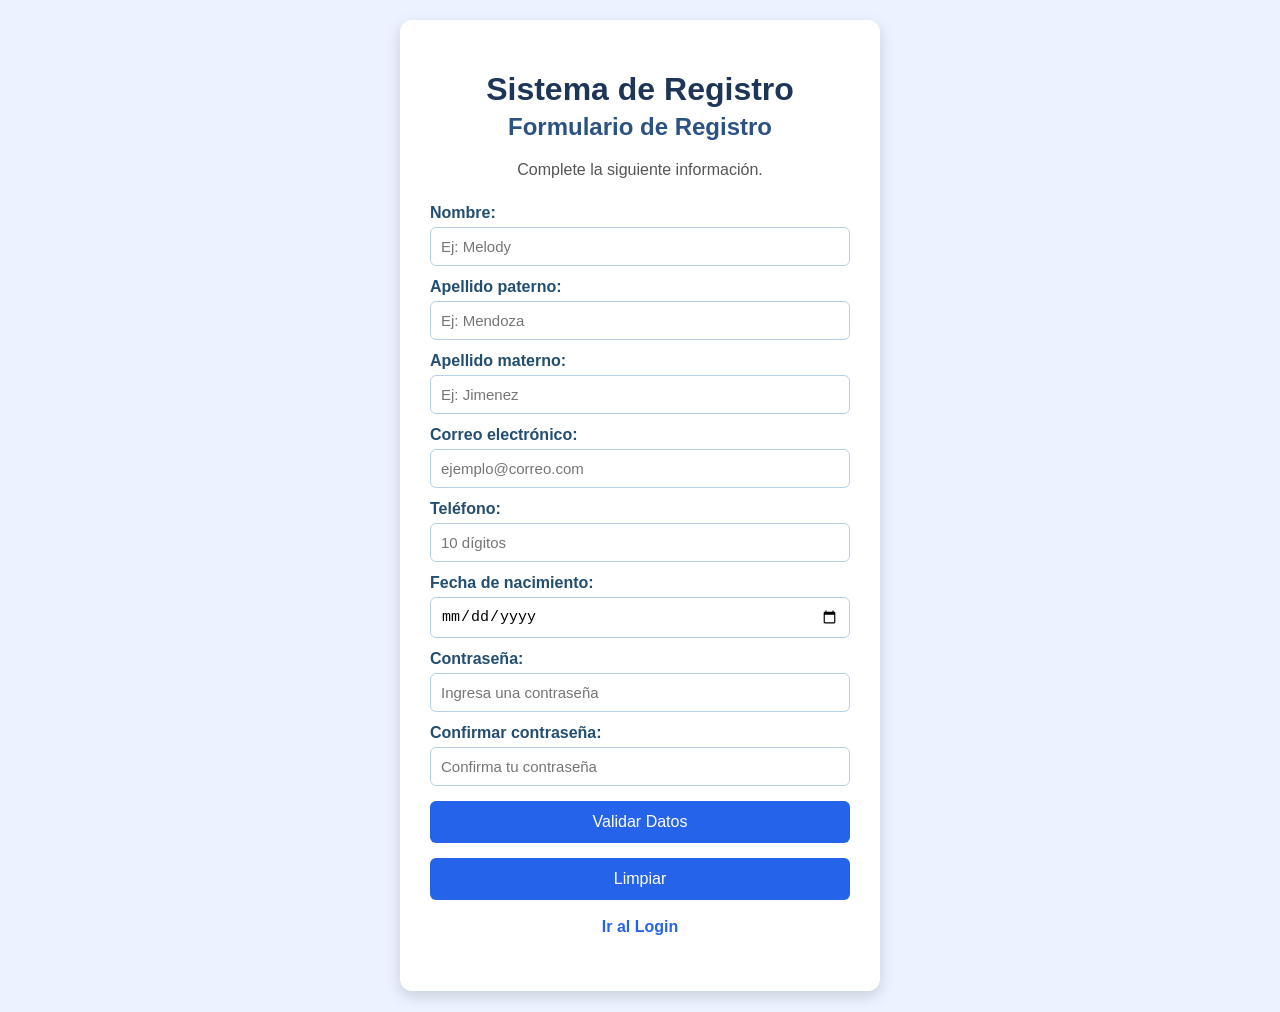
<file: index.html>
<!DOCTYPE html>
<html lang="es">
<head>
    <meta charset="UTF-8">
    <meta name="viewport" content="width=device-width, initial-scale=1.0">
    <title>Formulario - Librería de utileria.js</title>
    <link rel="stylesheet" href="css/index.css">
    <script src="js/utileria.js"></script>
    <script src="js/index.js"></script>
</head>

<body>
    <div class="contenedor">
        <div class="formulario">
            <h1>Sistema de Registro</h1>
            <h2>Formulario de Registro</h2>
            <p>Complete la siguiente información.</p>
            <form id="registro">
                <label for="nombre">Nombre:</label>
                <input type="text" id="nombre" placeholder="Ej: Melody" required>

                <label for="apPaterno">Apellido paterno:</label>
                <input type="text" id="apPaterno" placeholder="Ej: Mendoza" required>

                <label for="apMaterno">Apellido materno:</label>
                <input type="text" id="apMaterno" placeholder="Ej: Jimenez" required>

                <label for="correo">Correo electrónico:</label>
                <input type="email" id="correo" placeholder="ejemplo@correo.com" required>

                <label for="telefono">Teléfono:</label>
                <input type="number" id="telefono" placeholder="10 dígitos" required>

                <label for="fecha">Fecha de nacimiento:</label>
                <input type="date" id="fecha" required>

                <label for="contra">Contraseña:</label>
                <input type="password" id="contra" placeholder="Ingresa una contraseña" required>

                <label for="confirmar">Confirmar contraseña:</label>
                <input type="password" id="confirmar" placeholder="Confirma tu contraseña" required>

                <button type="button" onclick="guardar()">Validar Datos</button>
                <button type="reset">Limpiar</button>
                <p class="enlace">
                    <a href="login.html">Ir al Login</a>
                </p>
            </form>
        </div>
    </div>
    <div id="modal" style="display: none;">
        <div class="contenidoModal">
            <div class="iconoModal"></div>
            <h2>Registro completado</h2>
            <p>La información fue validada correctamente.</p>
            <p id="nombreCompleto"></p>
            <p id="edad"></p>
            <p id="mayor"></p>
            <button type="button" onclick="cerrarModal()">
                Cerrar
            </button>
        </div>
    </div>
</body>

</html>
</file>
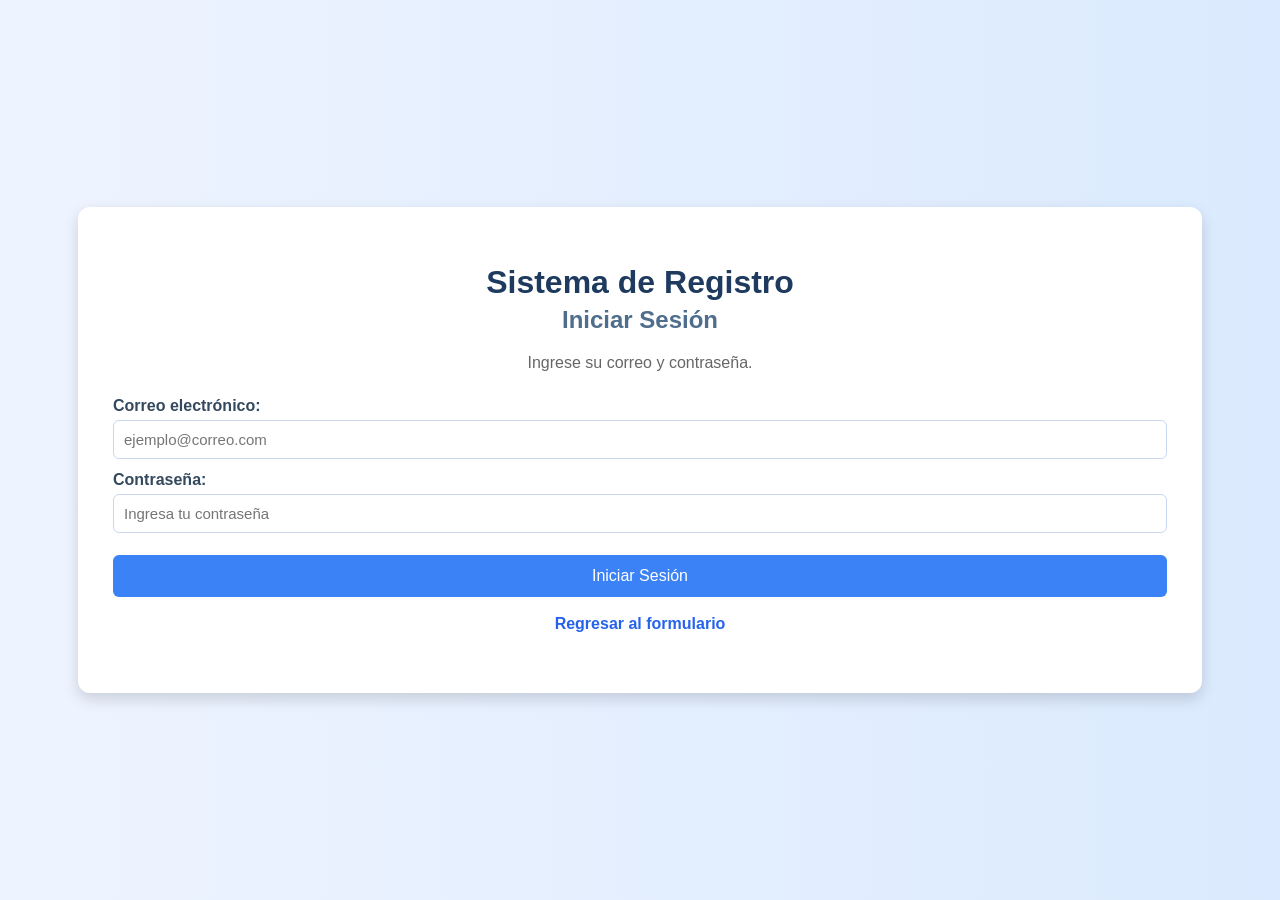
<file: login.html>
<!DOCTYPE html>
<html lang="es">

<head>
    <meta charset="UTF-8">
    <meta name="viewport" content="width=device-width, initial-scale=1.0">
    <title>Login - Librería de utileria.js</title>
    <link rel="stylesheet" href="css/login.css">
    <script src="js/utileria.js"></script>
    <script src="js/login.js"></script>
</head>

<body>
    <div class="contenedor">
        <div class="login">
            <h1>Sistema de Registro</h1>
            <h2>Iniciar Sesión</h2>
            <p>Ingrese su correo y contraseña.</p>
            <form id="login">
                <label for="correo">Correo electrónico:</label>
                <input type="email" id="correo" placeholder="ejemplo@correo.com" required>
                <label for="contra">Contraseña:</label>
                <input type="password" id="contra" placeholder="Ingresa tu contraseña" required>
                <button type="button" id="entrar" onclick="iniciarSesion()">
                    Iniciar Sesión
                </button>
                <p class="enlace">
                    <a href="index.html">Regresar al formulario</a>
                </p>
            </form>
            <div id="mensaje"></div>
        </div>
    </div>
</body>

</html>
</file>
<file: css/index.css>
body {
    margin: 0;
    font-family: Arial, Helvetica, sans-serif;
    background-color: #eaf3ff;
}

.contenedor {
    display: flex;
    justify-content: center;
    align-items: center;
    min-height: 100vh;
    padding: 20px;
}

.formulario {
    background-color: white;
    width: 85%;
    max-width: 420px;
    padding: 30px;
    border-radius: 12px;
    box-shadow: 0px 5px 15px rgba(0, 0, 0, 0.15);
}

h1 {
    text-align: center;
    color: #1d3557;
    margin-bottom: 5px;
}

h2 {
    text-align: center;
    color: #2c5282;
    margin-top: 0;
}

p {
    text-align: center;
    color: #555;
    margin-bottom: 25px;
}

label {
    display: block;
    margin-top: 12px;
    margin-bottom: 5px;
    font-weight: bold;
    color: #234e70;
}

input {
    width: 100%;
    padding: 10px;
    border: 1px solid #b7d0ea;
    border-radius: 6px;
    box-sizing: border-box;
    font-size: 15px;
}

input:focus {
    outline: none;
    border-color: #2563eb;
}

button {
    width: 100%;
    margin-top: 15px;
    padding: 12px;
    border: none;
    border-radius: 6px;
    background-color: #2563eb;
    color: white;
    font-size: 16px;
    cursor: pointer;
    transition: background-color 0.3s;
}

button:hover {
    background-color: #1d4ed8;
}

.enlace {
    text-align: center;
    margin-top: 18px;
}

.enlace a {
    color: #2563eb;
    text-decoration: none;
    font-weight: bold;
}

.enlace a:hover {
    text-decoration: underline;
}

#modal{
    display: none;
    position: fixed;
    left: 0;
    top: 0;
    width: 100%;
    height: 100%;
    background-color: rgba(0, 0, 0, 0.45);
}

.contenidoModal{
    background-color: #ffffff;
    width: 70%;
    max-width: 380px;
    margin: 100px auto;
    padding: 30px;
    border-radius: 15px;
    text-align: center;
    border-top: 8px solid #2563eb;
    box-shadow: 0px 8px 20px rgba(0,0,0,0.25);
}

.contenidoModal h2{
    color: #1d3557;
    margin-top: 0;
    margin-bottom: 20px;
}

.contenidoModal p{
    color: #444;
    margin: 12px 0;
    line-height: 1.5;
}

.contenidoModal button{
    width: 60%;
    margin-top: 20px;
    padding: 10px;
    border: none;
    border-radius: 8px;
    background-color: #2563eb;
    color: white;
    font-size: 15px;
    cursor: pointer;
}

.contenidoModal button:hover{
    background-color: #1d4ed8;
}
.iconoModal{
    width: 50px;
    height: 50px;
    margin: 0 auto 15px auto;
    border-radius: 50%;
    background-color: #2563eb;
}
</file>
<file: css/login.css>
body {
    margin: 0;
    font-family: Arial, Helvetica, sans-serif;
    background: linear-gradient(to right, #eef4ff, #dbeafe);
}

.contenedor {
    display: flex;
    justify-content: center;
    align-items: center;
    min-height: 100vh;
    padding: 20px;
    box-sizing: border-box;
}

.login {
    background-color: white;
    width: 85%;
    padding: 35px;
    border-radius: 12px;
    box-shadow: 0px 6px 15px rgba(0, 0, 0, 0.15);
}

h1 {
    text-align: center;
    color: #1e3a5f;
    margin-bottom: 5px;
}

h2 {
    text-align: center;
    color: #4f6d8c;
    margin-top: 0;
}

p {
    text-align: center;
    color: #666;
    margin-bottom: 25px;
}

label {
    display: block;
    margin-top: 12px;
    margin-bottom: 5px;
    font-weight: bold;
    color: #34495e;
}

input {
    width: 100%;
    padding: 10px;
    border: 1px solid #c8d8f0;
    border-radius: 6px;
    box-sizing: border-box;
    font-size: 15px;
}

input:focus {
    outline: none;
    border-color: #3b82f6;
}

button {
    width: 100%;
    margin-top: 22px;
    padding: 12px;
    border: none;
    border-radius: 6px;
    background-color: #3b82f6;
    color: white;
    font-size: 16px;
    transition: background-color 0.3s;
}

button:hover {
    background-color: #2563eb;
}

.enlace {
    text-align: center;
    margin-top: 18px;
}

.enlace a {
    text-decoration: none;
    color: #2563eb;
    font-weight: bold;
}

.enlace a:hover {
    text-decoration: underline;
}

#mensaje {
    text-align: center;
    margin-top: 20px;
    color: #1e3a5f;
    font-weight: bold;
}
</file>
